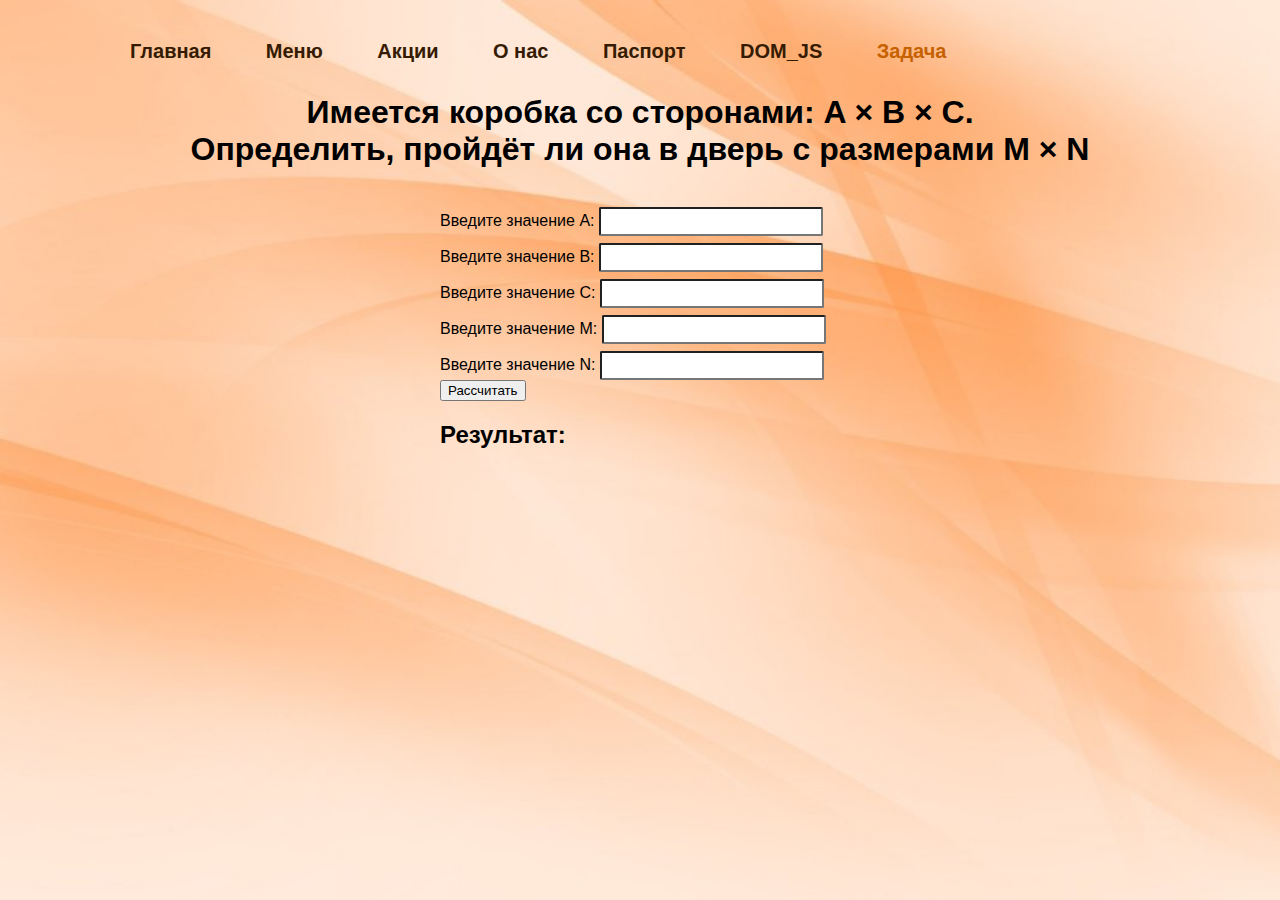
<file: algorytm.html>
<!DOCTYPE html>
<html lang="en">
<head>
    <meta charset="UTF-8">
    <link rel="stylesheet" href="site.css">
    <title>algorytm</title>
</head>
<body>
    <div class="container">
            <div class="header-line">
                 <div class="nav">
                     <a class="nav-item" href="index.html" > Главная</a>
                     <a class="nav-item" href="menu.html">Меню</a>
                     <a class="nav-item" href="discounts.html">Акции</a>
                     <a class="nav-item" href="contacts.html">О нас</a>
                     <a class="nav-item" href="pasport.html">Паспорт</a>
                     <a class="nav-item" href="DOM_JS.html">DOM_JS</a>
                     <a class="nav-item" href="algorytm.html" style="color: #c66100;">Задача</a>
                 </div>

            </div>
    </div>
<div class="zadacha">
<h1 align="center">Имеется коробка со сторонами: A × B × C. <br> Определить, пройдёт ли она в дверь с размерами M × N</h1>
<div class="zadacha1">
    <form id="calcForm">
        <label for="elementA">Введите значение A:</label>
        <input type="number" id="elementA" required>
        <br>

        <label for="elementB">Введите значение B:</label>
        <input type="number" id="elementB" required>
        <br>

        <label for="elementC">Введите значение C:</label>
        <input type="number" id="elementC" required>
        <br>

        <label for="elementM">Введите значение M:</label>
        <input type="number" id="elementM" required>
        <br>

        <label for="elementN">Введите значение N:</label>
        <input type="number" id="elementN" required>
        <br>

        <button type="button" onclick="calc()">Рассчитать</button>
    </form>

    <h2>Результат: <span id="result"></span></h2>

    <script>
        function calc() {

            let elementA = document.getElementById('elementA');
            let elementB = document.getElementById('elementB');
            let elementC = document.getElementById('elementC');
            let elementM = document.getElementById('elementM');
            let elementN = document.getElementById('elementN');

            let a = parseInt(elementA.value) || 0;
            let b = parseInt(elementB.value) || 0;
            let c = parseInt(elementC.value) || 0;
            let m = parseInt(elementM.value) || 0;
            let n = parseInt(elementN.value) || 0;

            let x = [a, b, c];
            let y = Math.max(...x);
            x = x.filter(val => val !== y);

            let width = x[0];
            let height = x[1];

            let result;
            if ((width <= m && height <= n) || (width <= n && height <= m)) {
                result = 'ДА';
            } else {
                result = 'НЕТ';
            }
            document.getElementById('result').textContent = result;
        }
    </script>
    </div>
</div>
</body>
</html>
</file>
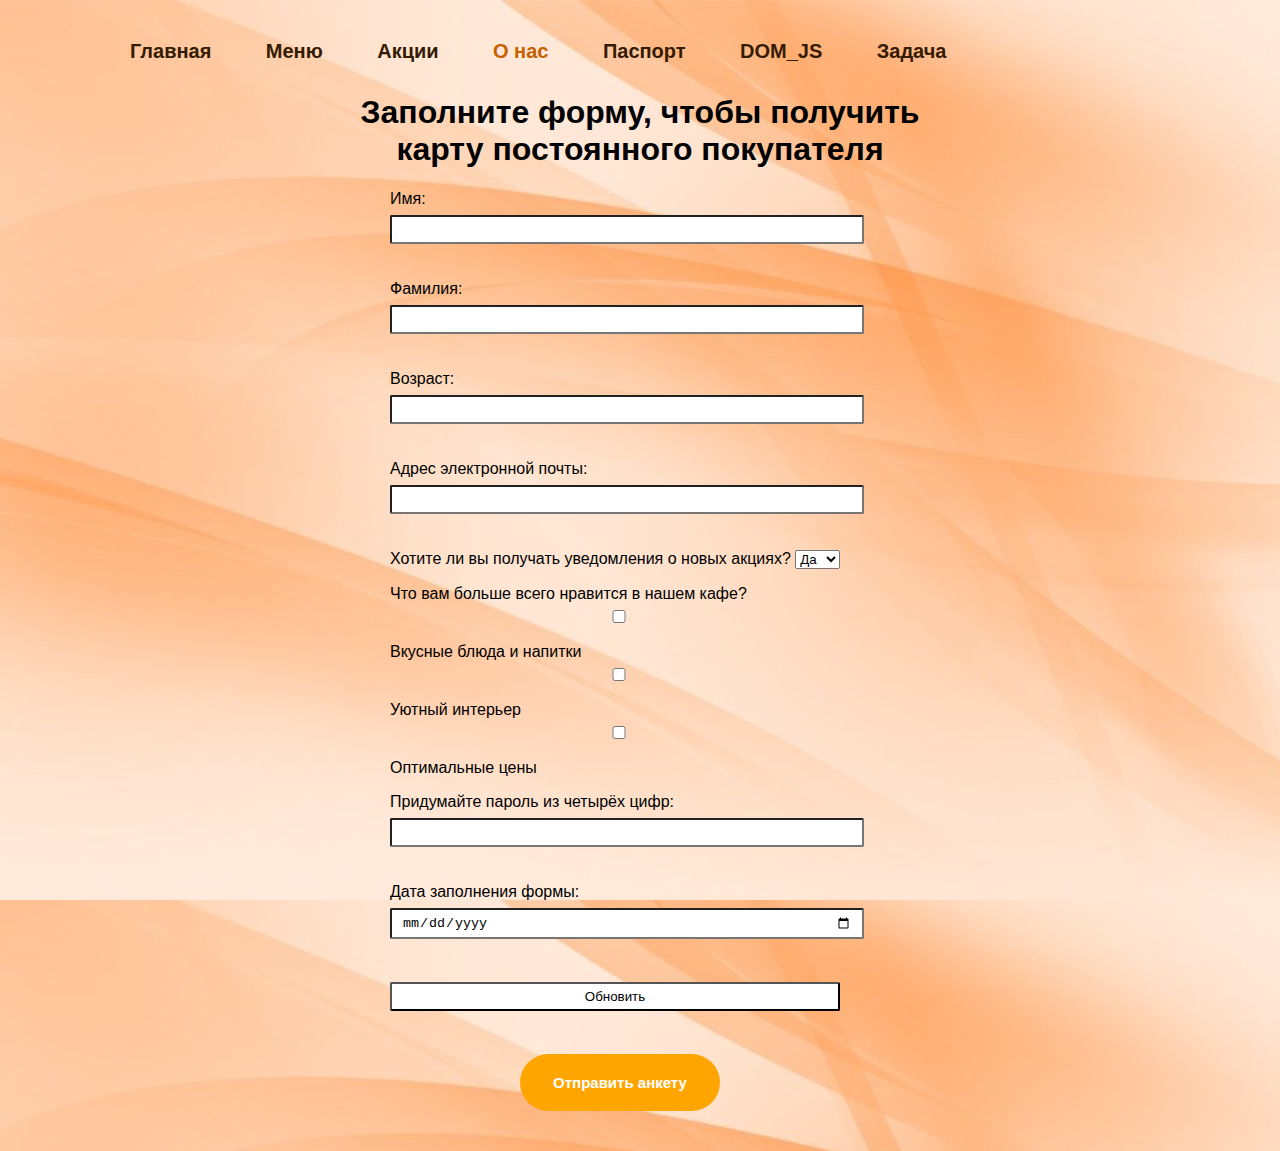
<file: anketa.html>
<!DOCTYPE html>
<html lang="en">
<head>
    <meta charset="UTF-8">
    <link rel="stylesheet" href="site.css">
    <title>anketa</title>
</head>
<body>

<div class="container">
            <div class="header-line">
                 <div class="nav">
                     <a class="nav-item" href="index.html" > Главная</a>
                     <a class="nav-item" href="menu.html">Меню</a>
                     <a class="nav-item" href="discounts.html">Акции</a>
                     <a class="nav-item" href="contacts.html" style="color: #c66100;">О нас</a>
                     <a class="nav-item" href="pasport.html">Паспорт</a>
                     <a class="nav-item" href="DOM_JS.html">DOM_JS</a>
                     <a class="nav-item" href="algorytm.html">Задача</a>
                 </div>

            </div>
    </div>

    <div class="feedback">
        <h1 align="center">Заполните форму, чтобы получить <br> карту постоянного покупателя</h1>
        <form action="https://www.bing.com/search?" method="POST">
            <p>Имя:
                <input type="Text" name="last_name" size=20 >
            </p>
            <p>Фамилия:
                <input type="Text" name="last_name" size=20 >
            </p>
            <p>Возраст:
                <input type="Number" name="age" size=20 >
            </p>
            <p>Адрес электронной почты:
                <input type="email" name="email">
            </p>
            <p>Хотите ли вы получать уведомления о новых акциях?
                <select name="notifications">
                    <OPTION >Да</OPTION>
                    <OPTION >Нет</OPTION>
                </select>
            </p>
            <p>Что вам больше всего нравится в нашем кафе?
                <input type="Checkbox" name="experience"   >Вкусные блюда и напитки
                <input type="Checkbox"  name="experience"    >Уютный интерьер
                <input type="Checkbox" name="experience"  >Оптимальные цены
            </p>
            <p>Придумайте пароль из четырёх цифр:
                <input type="Password" name="password" size=9  >
            </p>
            <p>Дата заполнения формы:
                <input type="date"  name="date">
            </p>
            <p>
                <input type="Reset"  name="Reset"  value="Обновить">
            </p>

            <input type="submit" value="Отправить анкету" class="btn" name="Отправить анкету">
        </form>

    </div>



</body>
</html>
</file>
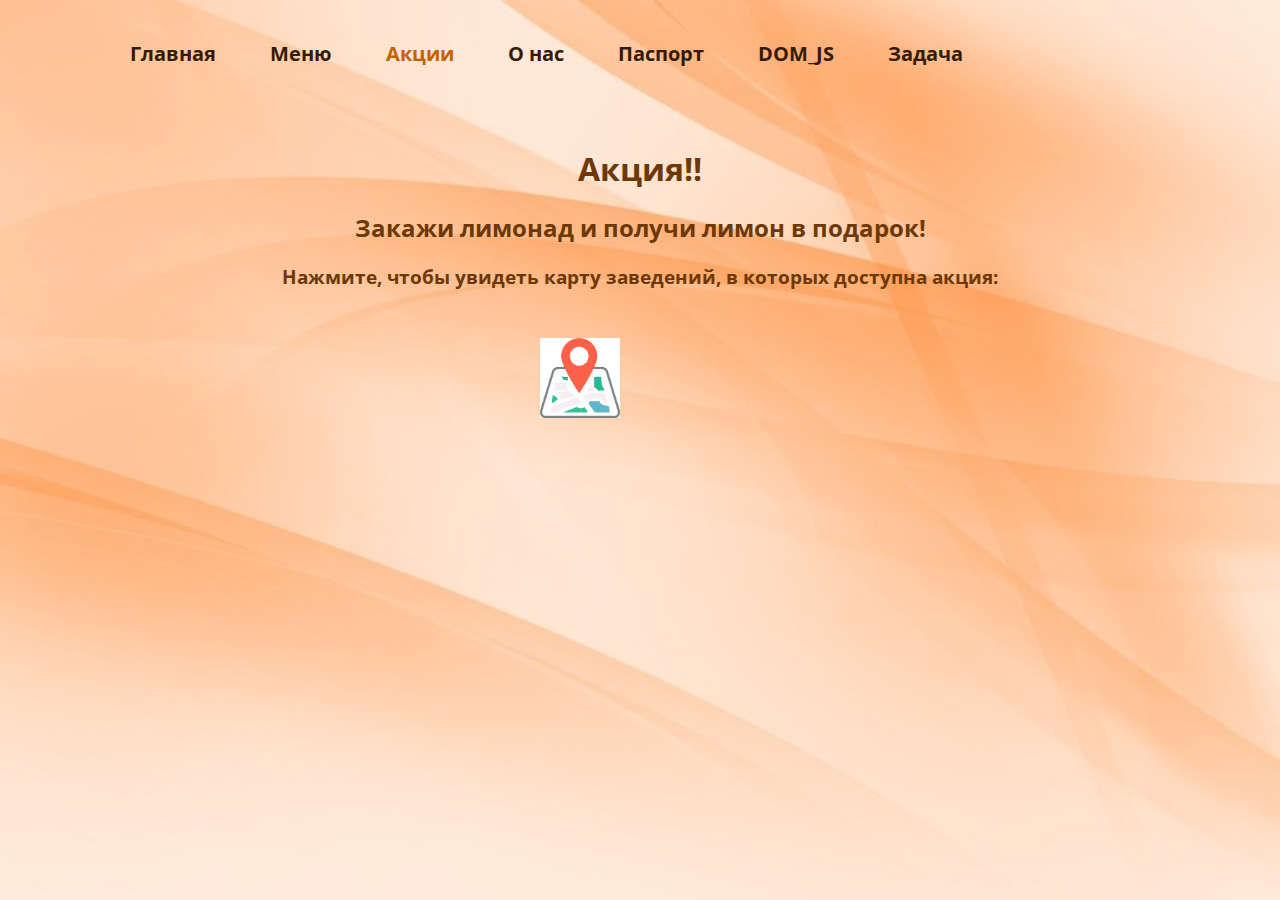
<file: discounts.html>
<!DOCTYPE html>
<html lang="en">
<head>
    <meta charset="UTF-8">
    <link rel="stylesheet" href="site.css">
    <link rel="preconnect" href="https://fonts.googleapis.com">
    <link rel="preconnect" href="https://fonts.gstatic.com" crossorigin>
    <link href="https://fonts.googleapis.com/css2?family=Open+Sans:ital,wght@0,300..800;1,300..800&display=swap" rel="stylesheet">
    <title>cafe</title>
</head>
<body>
    <div class="header">
        <div class="container">
            <div class="header-line">
                 <div class="nav">
                     <a class="nav-item" href="index.html">Главная</a>
                     <a class="nav-item" href="menu.html">Меню</a>
                     <a class="nav-item" href="discounts.html" style="color: #c66100;">Акции</a>
                     <a class="nav-item" href="contacts.html">О нас</a>
                     <a class="nav-item" href="pasport.html">Паспорт</a>
                     <a class="nav-item" href="DOM_JS.html">DOM_JS</a>
                     <a class="nav-item" href="algorytm.html">Задача</a>
                 </div>
            </div>
        </div>
    </div>

<div class="discount">
    <h1 align="center">Акция!!</h1>
    <h2 align="center">Закажи лимонад и получи лимон в подарок!</h2>
    <div class="map container">
        <h3 align="center">Нажмите, чтобы увидеть карту заведений, в которых доступна акция:</h3>
            <a href="map.jpg">
                <div class="img8">
                    <img align="center" src="mapicone.png" width="80" alt=" ">
                </div>
            </a>

    </div>
</div>
</body>
</html>
</file>
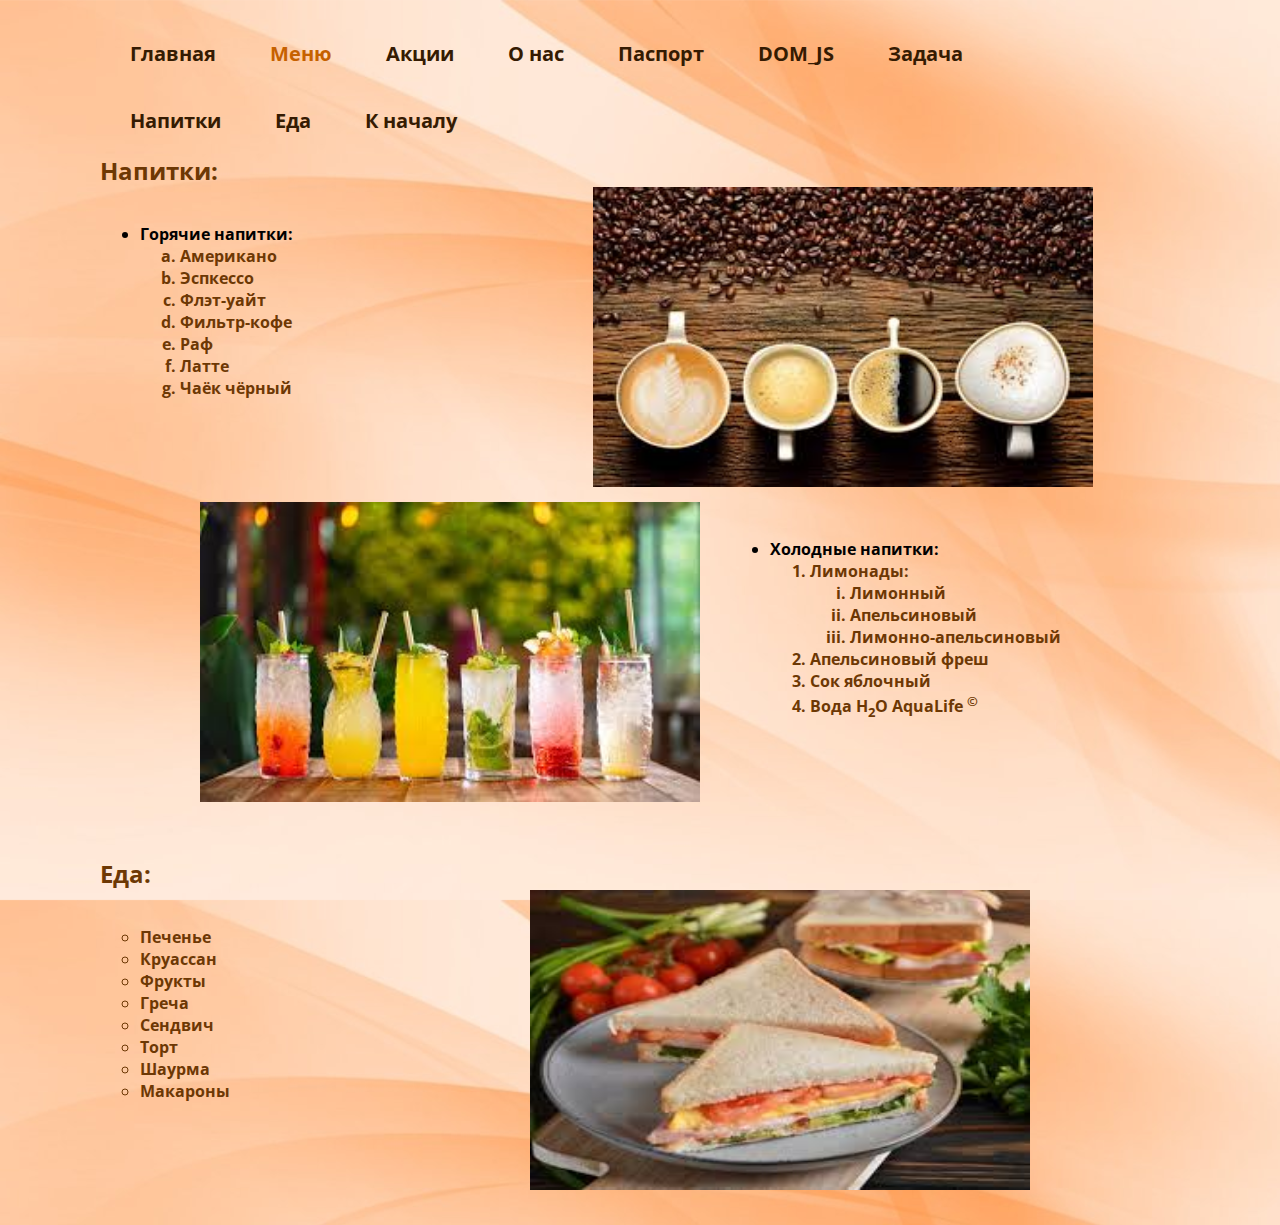
<file: menu.html>
<!DOCTYPE html>
<html lang="en">
<head>
    <meta charset="UTF-8">
    <link rel="stylesheet" href="site.css">
    <link rel="preconnect" href="https://fonts.googleapis.com">
    <link rel="preconnect" href="https://fonts.gstatic.com" crossorigin>
    <link href="https://fonts.googleapis.com/css2?family=Open+Sans:ital,wght@0,300..800;1,300..800&display=swap" rel="stylesheet">
    <title>cafe</title>
</head>
<body>
    <div class="header">
        <div class="container">
            <div class="header-line">
                 <div class="nav">
                     <a class="nav-item" href="index.html">Главная</a>
                     <a class="nav-item" href="menu.html" style="color: #c66100;">Меню</a>
                     <a class="nav-item" href="discounts.html">Акции</a>
                     <a class="nav-item" href="contacts.html">О нас</a>
                     <a class="nav-item" href="pasport.html">Паспорт</a>
                     <a class="nav-item" href="DOM_JS.html">DOM_JS</a>
                     <a class="nav-item" href="algorytm.html">Задача</a>
                 </div>
            </div>
        </div>
        <div class="container">
            <div class="header-line">
                 <div class="nav">
                     <a class="nav-item" href="#zakladka1" >Напитки</a>
                     <a class="nav-item" href="#zakladka2">Еда</a>
                     <a class="nav-item" href="#top">К началу</a>
                 </div>
            </div>
        </div>


        <div class="drinks-main">
            <h2 id="zakladka1"> Напитки: </h2>
        </div>

            <div class="drinks-holder">
                <div class="drinks-title">
                    <ul type="disc">
                        <font color="black" >
                    <li> Горячие напитки:</li>
                            <font color="#6d3804" >
                    <ol type="a">
                    <li> Американо</li>
                    <li> Эспкессо</li>
                    <li> Флэт-уайт</li>
                    <li> Фильтр-кофе</li>
                    <li> Раф</li>
                    <li> Латте</li>
                    <li> Чаёк чёрный</li>
                    </ol>
                    </ul>
                </div>
                <div class="photofood">
                    <img class="img2" src="coffee.jfif" height="300" width="500" title="кофе" alt="">
                </div>
            </div>


            <div class="lemonade-holder">
                <div class="photolemonade">
                    <img class="img2" src="lemonade.jfif" height="300" width="500" title="лимонады" alt="">
                </div>
                <div class="lemonade-title">
                    <ul type="disc">
                        <font color="black" >
                    <li> Холодные напитки:</li>
                            <font color="#6d3804" >
                        <ol type="1">
                            <li> Лимонады:</li>
                        <ol type="i">
                            <li> Лимонный</li>
                            <li> Апельсиновый</li>
                            <li> Лимонно-апельсиновый</li>
                        </ol>
                            <li> Апельсиновый фреш</li>
                            <li> Сок яблочный</li>
                            <li> Вода H<sub>2</sub>O AquaLife <sup> &copy; </sup> </li>

                        </ol>
                    </ul>
                </div>
            </div>


        <div class="drinks-main">
            <h2 id="zakladka2"> Еда: </h2>
        </div>
        <div class="drinks-holder">
                <div class="drinks-title">
                    <ul type="circle">
                        <font color="#6d3804" >
                    <li> Печенье</li>
                    <li> Круассан</li>
                    <li> Фрукты</li>
                            <li> Греча</li>
                    <li> Сендвич</li>
                    <li> Торт</li>
                    <li> Шаурма</li>
                    <li> Макароны</li>
                    </ul>
                </div>
                <div class="photofood">
                    <img class="img2" src="food.jfif" height="300" width="500" title="еда" alt="">
                </div>
            </div>
</body>
</html>
</file>
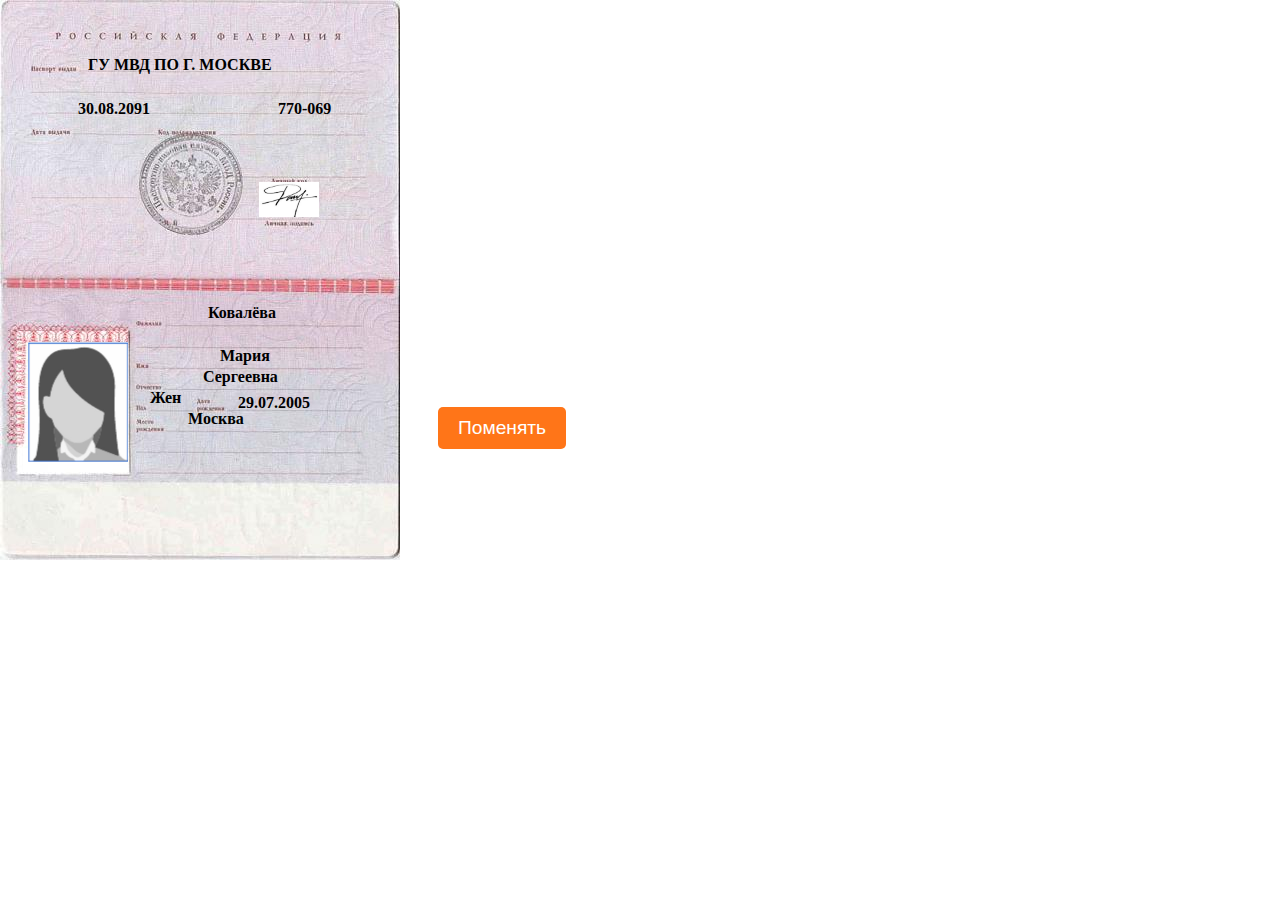
<file: pasport.html>
<!DOCTYPE html>
<html lang="ru">
<head>
    <meta charset="UTF-8">

    <title>Паспорт</title>

    <style>
        body {
            background-image: url(a1.jpg);
            background-position: center-bottom;
            background-repeat: no-repeat;
            }
            .b1 {
            margin-left: 80px;
            margin-top: 56px;
            font: bold 100% serif;
            }
            .b2 {
            margin-left: 70px;
            margin-top: 26px;
            font: bold 100% serif;
            }
            .b3 {
            margin-left: 270px;
            margin-top: -18px;
            font: bold 100% serif;
            }
            .b4 {
            margin-left: 200px;
            margin-top: 186px;
            font: bold 100% serif;
            }
            .b5 {
            margin-left: 212px;
            margin-top: 25px;
            font: bold 100% serif;
            }
            .b6 {
            margin-left: 195px;
            margin-top: 3px;
            font: bold 100% serif;
            }
            .b7 {
            margin-left: 142px;
            margin-top: 3px;
            font: bold 100% serif;
            }
            .b8 {
            margin-left: 230px;
            margin-top: -13px;
            font: bold 100% serif;
            position: absolute;
            }
            .b9{
            margin-left: 180px;
            margin-top: 3px;
            font: bold 100% serif;
            position: absolute;
            }
            .Mashaphoto{
            margin-left: 20px;
            margin-top: -65px;
            position: absolute;
            }
            .datapasport{
margin-left: 571px;
margin-top: -425px;
position: absolute;
}
            .photo2 {
            margin-left: 251px;
            margin-top: -225px;
            position: absolute;

            }

        button {
            padding: 10px 20px;
            background-color: #FF7518;
            color: white;
            border: none;
            border-radius: 5px;
            cursor: pointer;
            font-size: 1.2em;
            margin-left: 430px;

        }
    </style>
</head>
<body>


<main>
    <div class="passport">

        <div class="b1" id="where">ГУ МВД ПО Г. МОСКВЕ</div>
        <div class="b2"> 30.08.2091 </div>
        <div class="b3"> 770-069 </div>
        <div class="b4" id="surname">Ковалёва</div>
        <div class="b5" id="name">Мария</div>
        <div class="b6" id="father">Сергеевна</div>
        <div class="b7" id="gender">Жен</div>
        <div class="b8" id="birthdate">29.07.2005</div>
        <div class="b9"> Москва </div>
        <div class="Mashaphoto">
            <img src="photo.jpg" height="120" width="100" title="Masha">
        </div>
        <div class="photo2">
            <img src="rospis'.jpg" height="35" width="60" title="rospis'">
        </div>
    </div>
    <div class="button-container">
        <button id="translateButton">Поменять</button>
    </div>
</main>


<script>
    document.getElementById('translateButton').addEventListener('click', function() {
        const whereText = document.getElementById('where');
        const surnameText = document.getElementById('surname');
        const nameText = document.getElementById('name');
        const patronymicText = document.getElementById('father');
        const genderText = document.getElementById('gender');
        const birthdateText = document.getElementById('birthdate');

        if (whereText.innerText === 'ГУ МВД ПО Г. МОСКВЕ') {
            whereText.innerText = 'MOSCOW GU MVD';
            surnameText.innerText = 'Kovaleva';
            nameText.innerText = 'Mariia';
            genderText.innerText = 'Female';
            patronymicText.innerText = 'Sergeevna';

            birthdateText.innerText = 'XXIX.VII.MMV';
        } else {
            whereText.innerText = 'ГУ МВД ПО Г. МОСКВЕ';
            surnameText.innerText = 'Ковалёва';
            nameText.innerText = 'Мария';
            patronymicText.innerText = 'Сергеевна';
            genderText.innerText = 'Жен';
            birthdateText.innerText = '29.07.2005';
        }
    });
</script>

</body>
</html>
</file>
<file: site.css>
body{
margin: 0;
font-family: "Open Sans", sans-serif;
background-image: url(background.jpg);
height: 100vh;
background-repeat: repeat;
background-size: cover;
}

.container {
margin: 0px 130px;
}

.header-line{
padding-top: 40px;
display: flex;
align-items: center;
}

.nav-item{
color: #351b02;
align-items: center;
text-decoration: none;
font-weight: 700;
font-size: 20px;
transition: color 0.2s linear;
margin-right: 50px;
}

.nav-item:hover{
color: #c5670a
}

.header-title{
color: #6d3804;
font-size: 50px;
font-weight: 700;
margin-top: 30px;
}

.header-text{
color: #351b02;
font-size: 18px;
font-weight: 600;
width: 444px;
margin-top: 15px;
}

.header-down{
display: flex;
}

img{
margin: 30px 30px;
}

.drinks-holder{
display: flex;
margin: 0px 100px;
}

.img2{
margin-left: 300px;
margin-top: -20px;
}

.drinks-main{
margin-top: 15px;
margin-left: 100px;
color: #6d3804;
}

.drinks-title{
font-weight: 700;
}

.lemonade-holder{
display: flex;
margin: 0px -100px;
font-weight: 700;
}

.discount{
color: #6d3804;
margin-top: 80px;
}

.map img {
    position: absolute;
}

.map container{
padding-top: 80px;
}

.img8{
margin: 0px 380px;
}

.feedback {
    padding: 10px 0;
}

.feedback form {
margin: 10px auto;
width: 500px;
}


.feedback form label {
    font-size: 18px;
}

.feedback form input {
    background: white;
    border-radius: 2px;
    padding: 5px 10px;
    margin-top: 7px;
    margin-bottom: 20px;
    width: 90%;
}

.feedback form .btn {
    background: orange;
    border-radius: 50px;
    cursor: pointer;
    padding: 20px 0;
    width: 200px;
    font-size: 15px;
    margin-left: 130px;
}

.btn{
background: orange;
color: #fff;
border-radius: 20px;
padding: 15px 30px;
border: 0;
text-decoration: none;
font-weight: 700;
font-size: 20px;
transition: color 0.2s linear;
}

.btn:hover{
color: brown;
}

.anketa{
display: flex;
justify-content: center
margin: 10px -10px;
}

.zadacha1{
padding: 10px 0;
margin: 10px auto;
width: 400px;
}

.zadacha1 form input{
background: white;
    border-radius: 2px;
    padding: 5px 10px;
    margin-top: 7px;

    width: 50%;
}

.zadacha{
padding: 10px 0;
}
</file>
